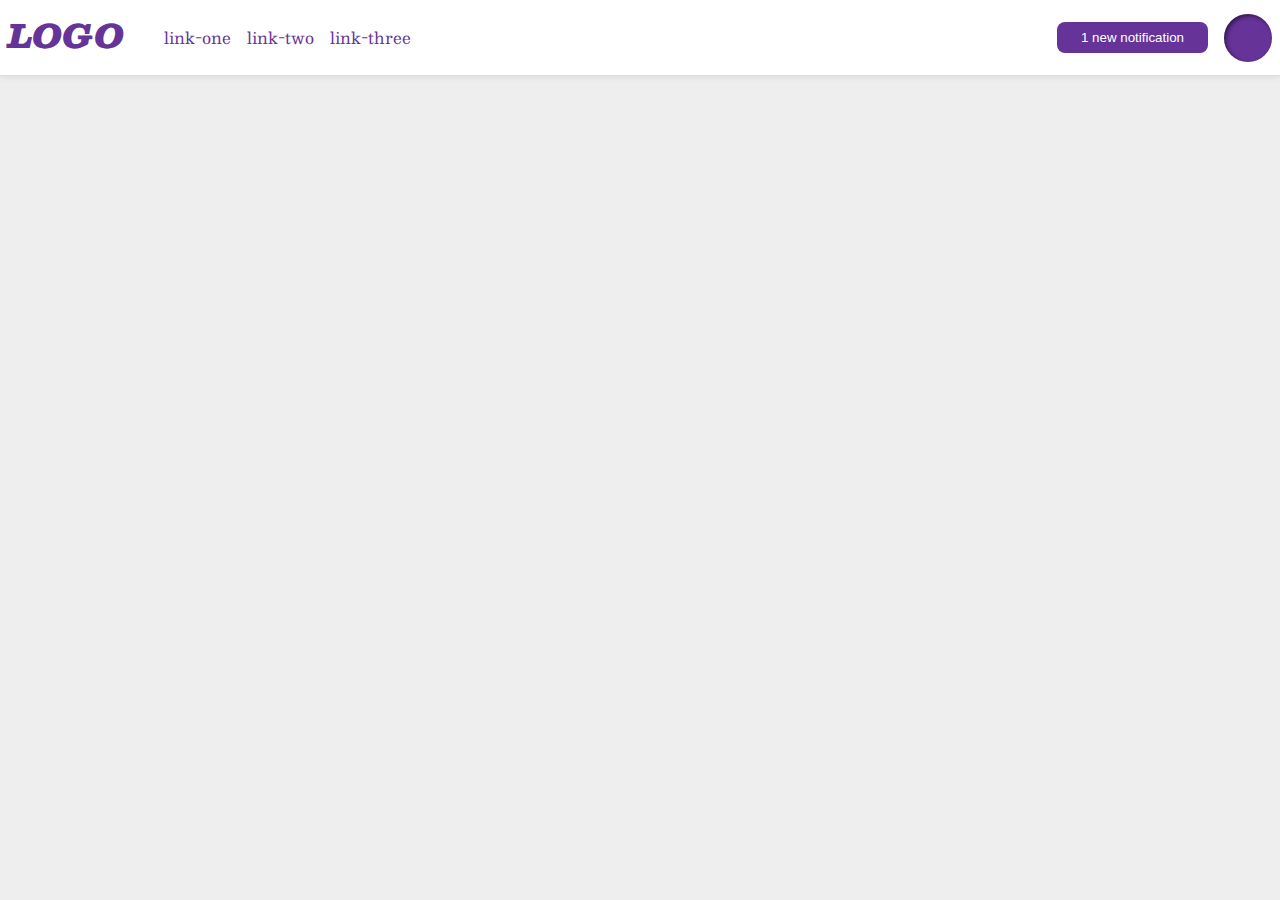
<file: flex/03-flex-header-2/index.html>
<!DOCTYPE html>
<html lang="en">
  <head>
    <meta charset="UTF-8">
    <meta http-equiv="X-UA-Compatible" content="IE=edge">
    <meta name="viewport" content="width=device-width, initial-scale=1.0">
    <title>Flex Header 2</title>
    <link rel="stylesheet" href="style.css">
  </head>
  <body>
    <div class="header">
      <div class="logo">
        LOGO
      </div>
      <ul class="links">
        <li><a href="google.com">link-one</a></li>
        <li><a href="google.com">link-two</a></li>
        <li><a href="google.com">link-three</a></li>
      </ul>
   <div class="sideleft"> 
      <button class="notifications">
        1 new notification
      </button>
      <div class="profile-image"></div>
      </div>
    </div>
  </body>
</html>
</file>
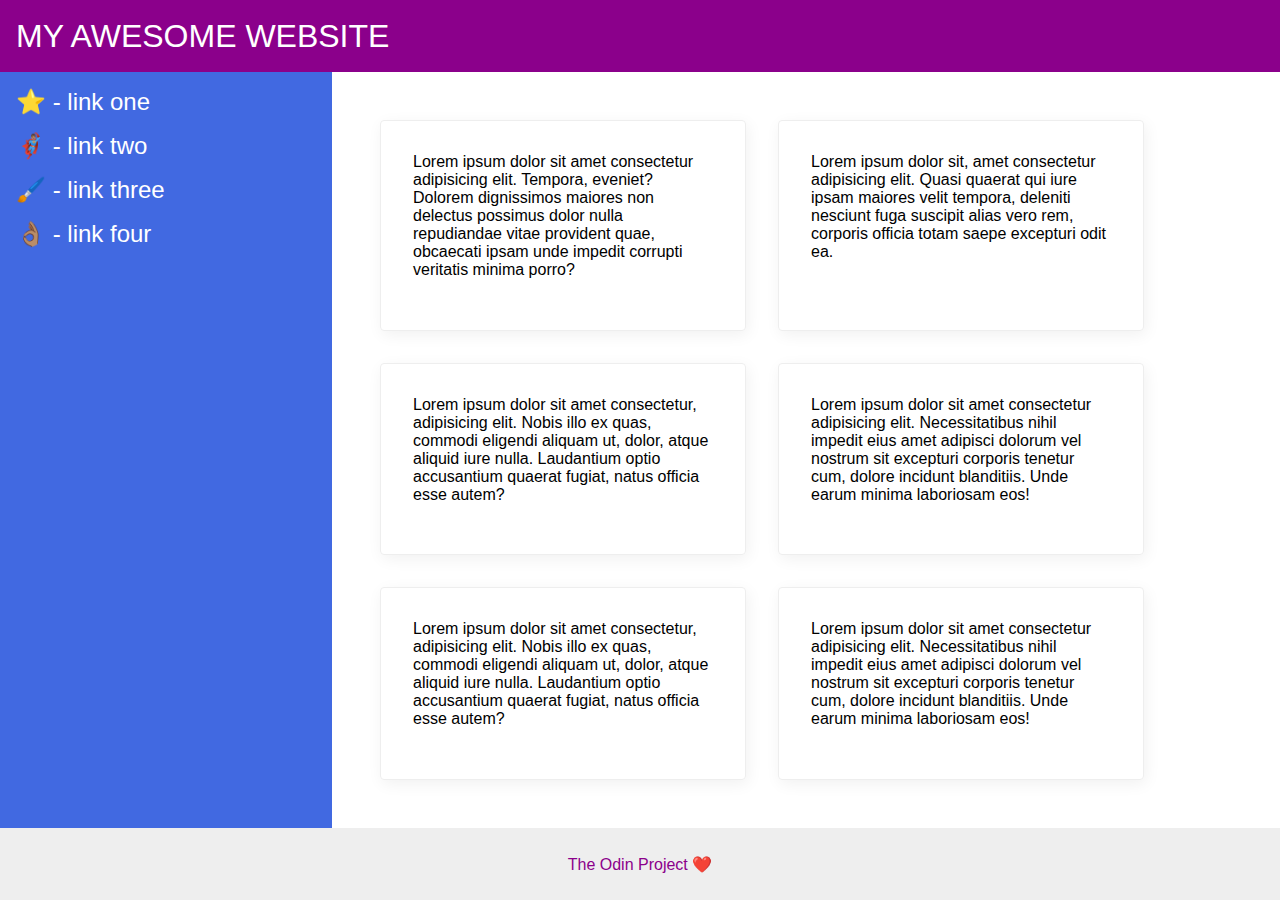
<file: flex/07-flex-layout-2/index.html>
<!DOCTYPE html>
<html lang="en">
  <head>
    <meta charset="UTF-8">
    <meta http-equiv="X-UA-Compatible" content="IE=edge">
    <meta name="viewport" content="width=device-width, initial-scale=1.0">
    <title>The Holy Grail</title>
    <link rel="stylesheet" href="style.css">
  </head>
  <body>
    <div class="header">
      MY AWESOME WEBSITE
    </div>
    <div class="MIDDLE">
    <div class="sidebar">
      <ul>
        <li><a href="#">⭐ - link one</a></li>
        <li><a href="#">🦸🏽‍♂️ - link two</a></li>
        <li><a href="#">🖌️ - link three</a></li>
        <li><a href="#">👌🏽 - link four</a></li>
      </ul>
    </div>
<div class="cards">
    <div class="card">Lorem ipsum dolor sit amet consectetur adipisicing elit. Tempora, eveniet? Dolorem dignissimos maiores non delectus possimus dolor nulla repudiandae vitae provident quae, obcaecati ipsam unde impedit corrupti veritatis minima porro?</div>
    <div class="card">Lorem ipsum dolor sit, amet consectetur adipisicing elit. Quasi quaerat qui iure ipsam maiores velit tempora, deleniti nesciunt fuga suscipit alias vero rem, corporis officia totam saepe excepturi odit ea.</div>
    <div class="card">Lorem ipsum dolor sit amet consectetur, adipisicing elit. Nobis illo ex quas, commodi eligendi aliquam ut, dolor, atque aliquid iure nulla. Laudantium optio accusantium quaerat fugiat, natus officia esse autem?</div>
    <div class="card">Lorem ipsum dolor sit amet consectetur adipisicing elit. Necessitatibus nihil impedit eius amet adipisci dolorum vel nostrum sit excepturi corporis tenetur cum, dolore incidunt blanditiis. Unde earum minima laboriosam eos!</div>
    <div class="card">Lorem ipsum dolor sit amet consectetur, adipisicing elit. Nobis illo ex quas, commodi eligendi aliquam ut, dolor, atque aliquid iure nulla. Laudantium optio accusantium quaerat fugiat, natus officia esse autem?</div>
    <div class="card">Lorem ipsum dolor sit amet consectetur adipisicing elit. Necessitatibus nihil impedit eius amet adipisci dolorum vel nostrum sit excepturi corporis tenetur cum, dolore incidunt blanditiis. Unde earum minima laboriosam eos!</div>
    </div>
  </div>
    <div class="footer">
      The Odin Project ❤️
    </div>
  </body>
</html>
</file>
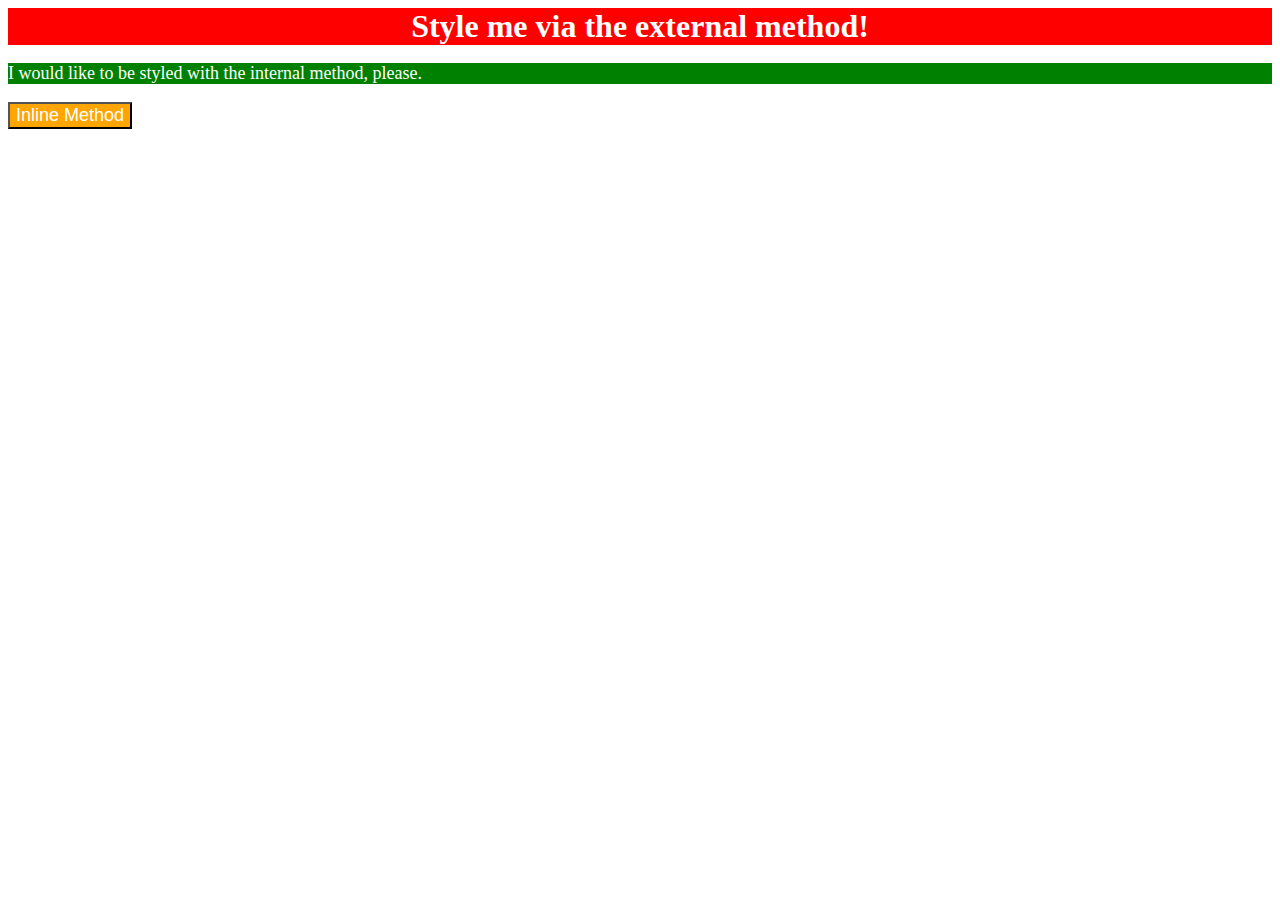
<file: foundations/01-css-methods/index.html>
<!DOCTYPE html>
<html lang="en">
  <head>
    <meta charset="UTF-8">
    <meta http-equiv="X-UA-Compatible" content="IE=edge">
    <meta name="viewport" content="width=device-width, initial-scale=1.0">
    <title>Methods for Adding CSS</title>
    <link rel="stylesheet" href="style.css">
    <style>
      p {
        background-color: green;
        color: white;
        font-size: 18px;
      }
    </style>
  </head>
  <body>
    <div>Style me via the external method!</div>
    <p>I would like to be styled with the internal method, please.</p>
    <button style="background-color: organe; color: white;">Inline Method</button>
  </body>
</html>
</file>
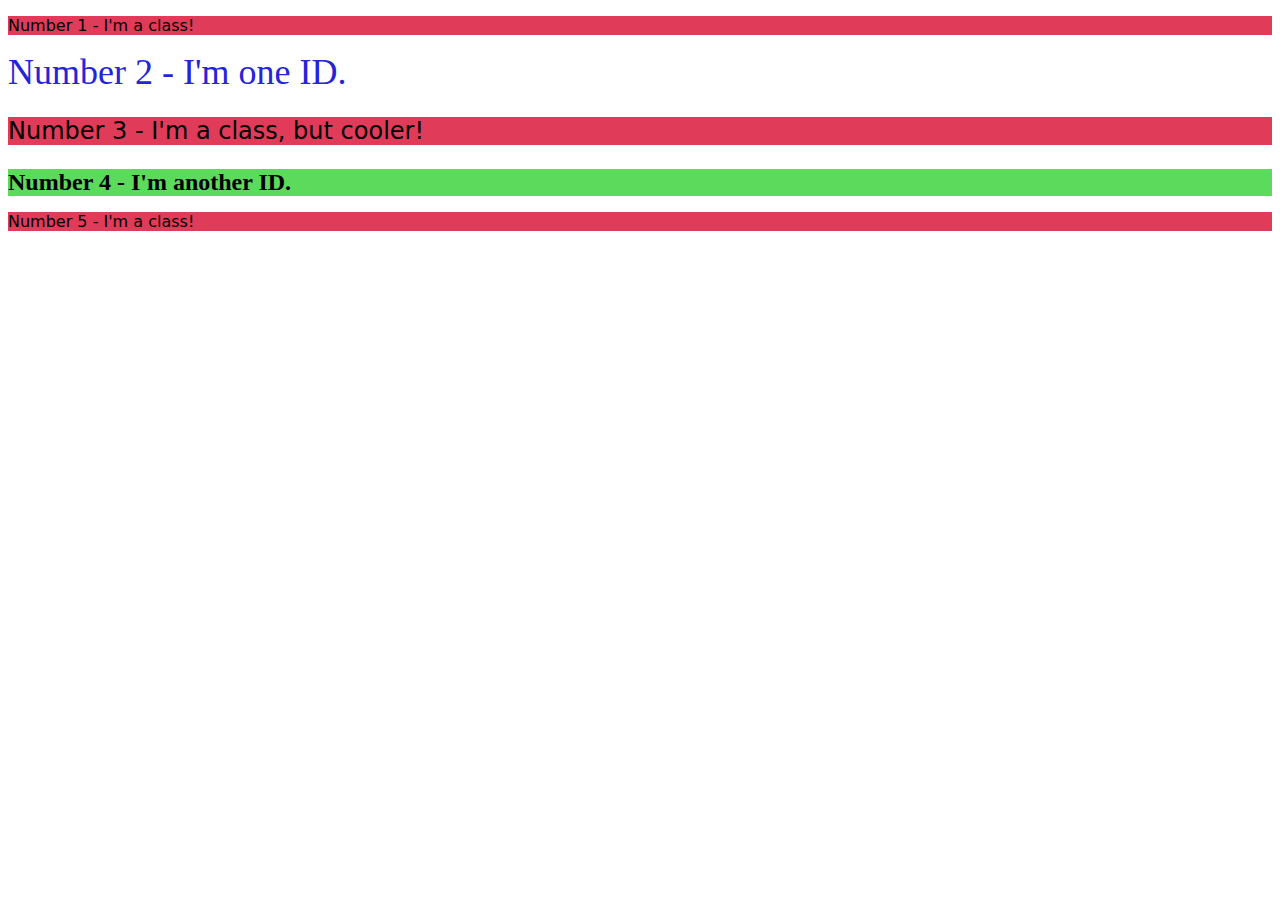
<file: foundations/02-class-id-selectors/index.html>
<!DOCTYPE html>
<html lang="en">
  <head>
    <meta charset="UTF-8">
    <meta http-equiv="X-UA-Compatible" content="IE=edge">
    <meta name="viewport" content="width=device-width, initial-scale=1.0">
    <title>Class and ID Selectors</title>
    <link rel="stylesheet" href="style.css">
  </head>
  <body>
    <p class="odd">Number 1 - I'm a class!</p>
    <div id="two">Number 2 - I'm one ID.</div>
    <p class="odd" id="three">Number 3 - I'm a class, but cooler!</p>
    <div id="four">Number 4 - I'm another ID.</div>
    <p class="odd">Number 5 - I'm a class!</p>
  </body>
</html>
</file>
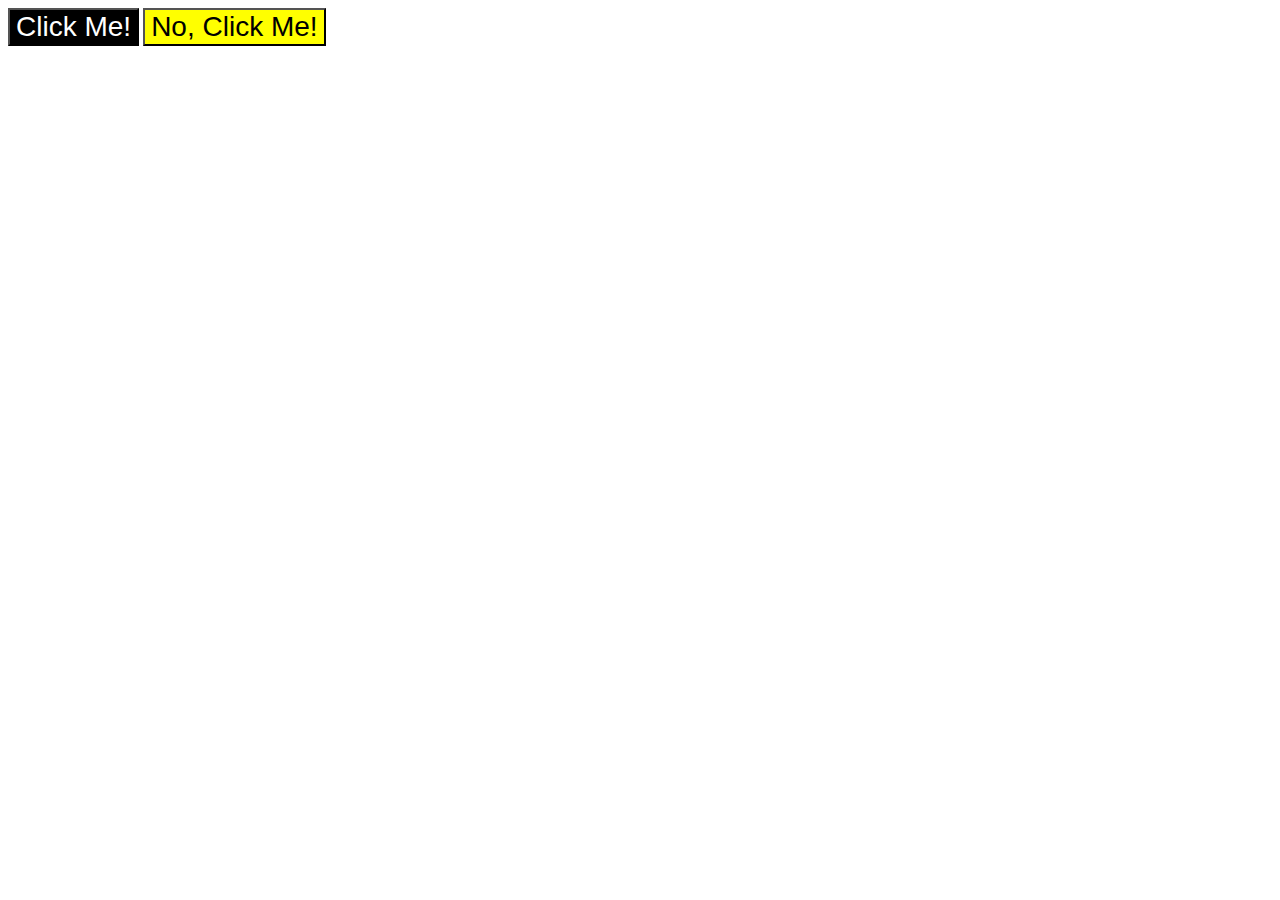
<file: foundations/03-grouping-selectors/index.html>
<!DOCTYPE html>
<html lang="en">
  <head>
    <meta charset="UTF-8">
    <meta http-equiv="X-UA-Compatible" content="IE=edge">
    <meta name="viewport" content="width=device-width, initial-scale=1.0">
    <title>Grouping Selectors</title>
    <link rel="stylesheet" href="style.css">
  </head>
  <body>
    <button class="b1">Click Me!</button>
    <button class="b2">No, Click Me!</button>
  </body>
</html>
</file>
<file: flex/03-flex-header-2/style.css>
/* this is some magical font-importing.  
you'll learn about it later. */
@import url('https://fonts.googleapis.com/css2?family=Besley:ital,wght@0,400;1,900&display=swap');

body {
  margin: 0;
  background: #eee;
  font-family: Besley, serif;
}

.header {
  background: white;
  border-bottom: 1px solid #ddd;
  box-shadow: 0 0 8px rgba(0,0,0,.1);
  display: flex;
  padding: 8px;
  justify-content: flex-start;

}

.profile-image {
  background: rebeccapurple;
  box-shadow: inset 2px 2px 4px rgba(0,0,0,.5);
  border-radius: 50%;
  width: 48px;
  height: 48px;
}

.logo {
  color: rebeccapurple;
  font-size: 32px;
  font-weight: 900;
  font-style: italic;
}

button {
  border: none;
  border-radius: 8px;
  background: rebeccapurple;
  color: white;
  padding: 8px 24px;

}
.sideleft {
  margin-left: auto;
  display: flex;
  gap: 16px;
  align-items: center;
  justify-content: space-between;
}

a {
  /* this removes the line under our links */
  text-decoration: none;
  color: rebeccapurple;
}

ul {
  display: flex;
  list-style-type: none;


  gap: 16px;
  align-items: center;

}
</file>
<file: flex/07-flex-layout-2/style.css>
body {
  font-family: -apple-system, BlinkMacSystemFont, 'Segoe UI', Roboto, Oxygen, Ubuntu, Cantarell, 'Open Sans', 'Helvetica Neue', sans-serif;
  margin: 0;
  min-height: 100vh;
  display: flex;
  flex-direction: column;
}

.header {
  height: 72px;
  background: darkmagenta;
  color: white;
  display: flex;
  align-items: center;
  font-size: 32px;
  font-weight: 900px;
  padding: 0 16px;
}


.footer {
  height: 72px;
  background: #eee;
  color: darkmagenta;
  display: flex;
  justify-content: center;
  align-items: center;
}

.sidebar {
  width: 300px;
  background: royalblue;
  flex-shrink: 0;
  padding: 16px;
}
ul {
  list-style: none;
  margin: 0;
  padding: 0;
}
li {
  margin-bottom: 16px;
}

a {
  color: white;
  text-decoration: none;
  font-size: 24px;
}
.cards{
  display: flex;
  flex-wrap: wrap;
  padding: 32px;
}
.card {
  border: 1px solid #eee;
  box-shadow: 2px 4px 16px rgba(0,0,0,.06);
  border-radius: 4px;
  padding: 32px;
  margin: 16px;
  width: 300px;
}

.MIDDLE {
display: flex;
flex: 1;
}
</file>
<file: foundations/01-css-methods/style.css>
div {
   background-color: red; 
   color: white;
   font-size: 32px;
   text-align: center;
   font-weight: bold;
}

p {
    background-color: green;
    color: white;
    font-size: 18px;
}
button {
    background-color: orange;
    font-size: 18px;
}
</file>
<file: foundations/02-class-id-selectors/style.css>
.odd {
    background-color: rgb(224, 59, 89);
    font-family: Verdana, DejaVu Sans, sans-serif;
}

#two {
    color: rgb(36, 36, 219);
    font-size: 36px
}

#three {
    font-size: 24px;
}
#four {
    background-color: rgb(91, 218, 91);
    font-size: 24px;
    font-weight: bold;
}
</file>
<file: foundations/03-grouping-selectors/style.css>
.b1, .b2 {
    font-size: 28px;
    font-family: Helvetica, times new roman;
}



.b1{
    background-color: black;
    color: white;
}
.b2{
    background-color: yellow;
}
</file>
